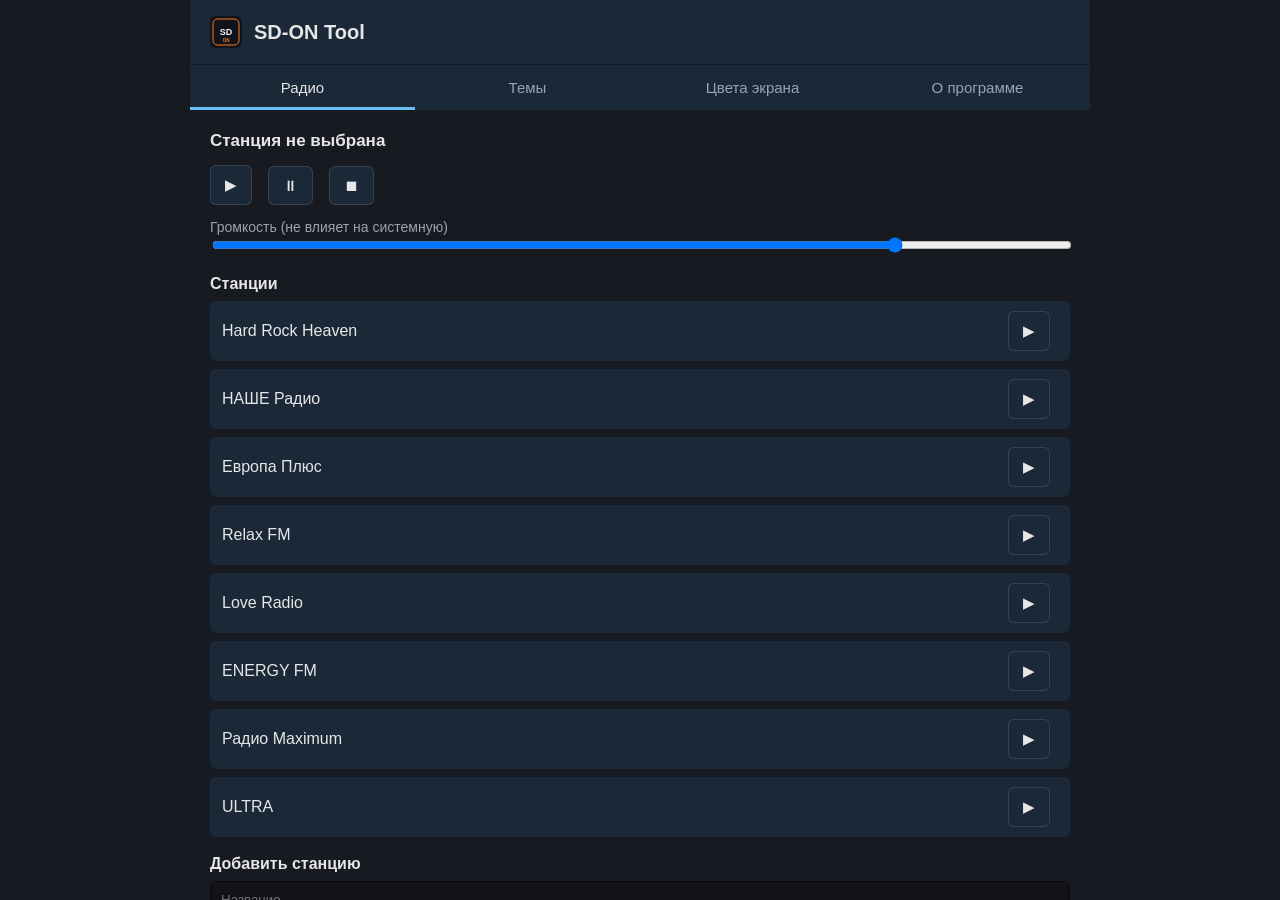
<file: app/index.html>
<!DOCTYPE html>
<html lang="ru">
<head>
  <meta charset="UTF-8">
  <meta name="viewport" content="width=device-width, initial-scale=1.0">
  <title>SD-ON Tool</title>
  <link rel="icon" href="assets/icons/sd-on-tool.svg">
  <link rel="stylesheet" href="app.css">
</head>
<body>
  <script src="app.js"></script>
</body>
</html>
</file>
<file: app/app.css>
/*
 * SD-ON Tool — базовые стили автономного приложения.
 * Темы переопределяют CSS-переменные --sdon-* (см. themes/).
 */
:root {
  --sdon-bg: #171a21;
  --sdon-panel: #1b2838;
  --sdon-accent: #66c0f4;
  --sdon-text: #e6e6e6;
  --sdon-muted: #9aa4af;
}

* { box-sizing: border-box; }

html, body {
  margin: 0;
  height: 100%;
  background: var(--sdon-bg);
  color: var(--sdon-text);
  font-family: "Motiva Sans", Arial, sans-serif;
  font-size: 16px;
}

.sd-app {
  display: flex;
  flex-direction: column;
  height: 100vh;
  max-width: 900px;
  margin: 0 auto;
}

.sd-header {
  display: flex;
  align-items: center;
  gap: 12px;
  padding: 16px 20px;
  background: var(--sdon-panel);
  border-bottom: 1px solid rgba(0, 0, 0, .4);
}
.sd-header img { width: 32px; height: 32px; }
.sd-header h1 { font-size: 20px; margin: 0; font-weight: 600; }

.sd-tabs {
  display: flex;
  background: var(--sdon-panel);
  border-bottom: 1px solid rgba(0, 0, 0, .4);
}
.sd-tab {
  flex: 1;
  padding: 14px 6px;
  text-align: center;
  cursor: pointer;
  background: none;
  border: none;
  color: var(--sdon-muted);
  font-size: 15px;
}
.sd-tab.active {
  color: var(--sdon-text);
  box-shadow: inset 0 -3px 0 var(--sdon-accent);
}

.sd-body {
  flex: 1;
  overflow-y: auto;
  padding: 20px;
}

.sd-body h3 { margin: 18px 0 8px; font-size: 16px; }

.sd-row {
  display: flex;
  align-items: center;
  justify-content: space-between;
  padding: 10px 12px;
  border-radius: 6px;
  margin-bottom: 8px;
  background: var(--sdon-panel);
}
.sd-row.active { outline: 2px solid var(--sdon-accent); }

.sd-btn {
  background: var(--sdon-panel);
  color: var(--sdon-text);
  border: 1px solid rgba(255, 255, 255, .12);
  border-radius: 6px;
  padding: 10px 14px;
  cursor: pointer;
  margin-right: 8px;
  font-size: 15px;
}
.sd-btn:hover { background: var(--sdon-accent); color: #0b1116; }

.sd-controls { display: flex; align-items: center; gap: 8px; margin: 14px 0; }
.sd-input {
  width: 100%;
  padding: 10px;
  border-radius: 6px;
  border: 1px solid rgba(0, 0, 0, .5);
  background: rgba(0, 0, 0, .25);
  color: var(--sdon-text);
  margin-bottom: 10px;
}
.sd-slider { width: 100%; }
.sd-muted { color: var(--sdon-muted); font-size: 14px; }
.sd-now-playing { margin-bottom: 12px; font-weight: 600; font-size: 17px; }
.sd-app a { color: var(--sdon-accent); }
</file>
